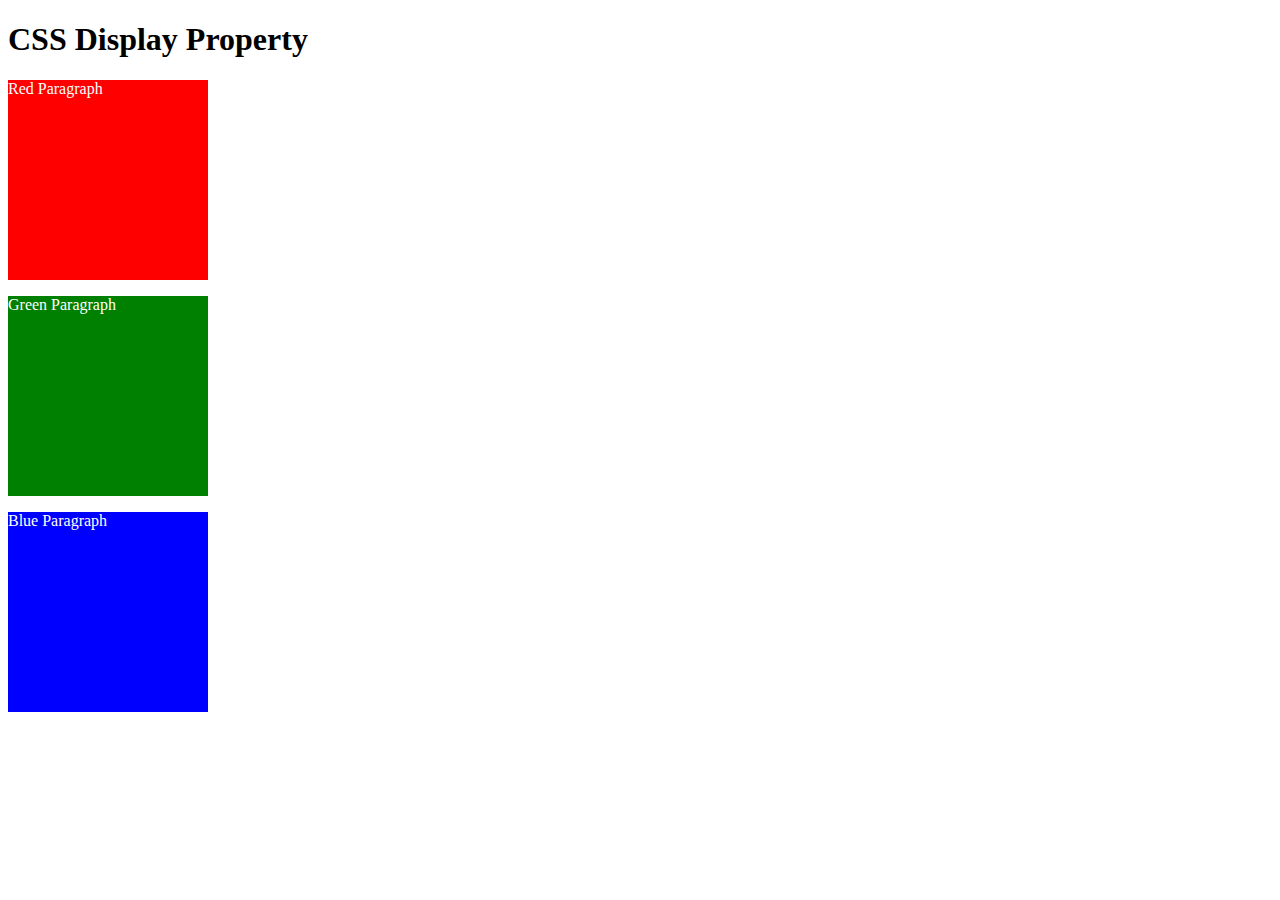
<file: 8.0 CSS Display/index.html>
<!DOCTYPE html>
<html>
  <!-- 
  TODO
1. By changing only the display property of the CSS make all 3 squares line up horizontally like in goal1 image.
2. Change only the display property to make all 3 squares line up vertically like in goal2 image. 
-->

  <head>
    <title>CSS Display Property Example</title>
    <style>
      p {
        color: white;
      }

      .red {
        /* display: inline-block; */
        display: block;
        width: 200px;
        height: 200px;
        background-color: red;
      }

      .green {
        /* display: inline-block; */
        display: block;
        width: 200px;
        height: 200px;
        background-color: green;
      }

      .blue {
        /* display: inline-block; */
        display: block;
        width: 200px;
        height: 200px;
        background-color: blue;
      }
    </style>
  </head>

  <body>
    <h1>CSS Display Property</h1>
    <p class="red">Red Paragraph</p>
    <p class="green">Green Paragraph</p>
    <p class="blue">Blue Paragraph</p>
  </body>
</html>
</file>
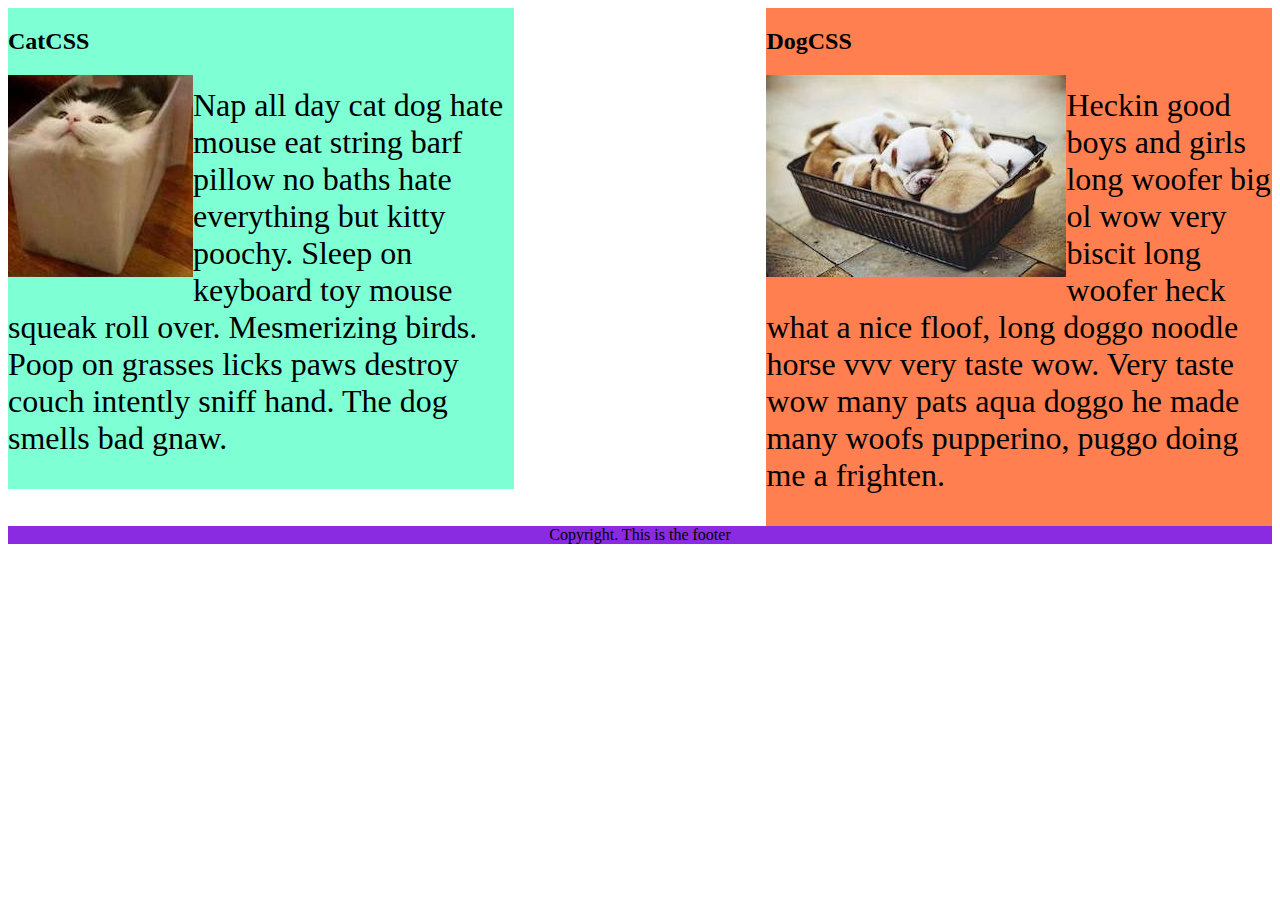
<file: 8.1 CSS Float/index.html>
<!DOCTYPE html>
<html lang="en">
  <!-- TODO
1. Make both paragraph elements wrap around the image.
2. Use Float to move the cat div to the left and the dog div to the right.
3. Use clear to make the footer go below both the cat and dog div. -->

  <head>
    <meta charset="UTF-8" />
    <title>CSS Float</title>
    <style>
      body {
        display: inline-block;
      }

      div {
        display: inline-block;
        width: 40%;
      }

      p {
        font-size: 2em;
      }

      img {
        float: left;
      }

      .cat {
        background-color: aquamarine;
        float: left;
      }

      .dog {
        background-color: coral;
        float: right;
      }

      footer {
        clear: both;
        text-align: center;
        background-color: blueviolet;
      }
    </style>
  </head>

  <body>
    <div class="cat">
      <h2>CatCSS</h2>

      <img src="cat.jpeg" alt="cat in a box" />
      <p class="first-paragraph">
        Nap all day cat dog hate mouse eat string barf pillow no baths hate
        everything but kitty poochy. Sleep on keyboard toy mouse squeak roll
        over. Mesmerizing birds. Poop on grasses licks paws destroy couch
        intently sniff hand. The dog smells bad gnaw.
      </p>
    </div>
    <div class="dog">
      <h2>DogCSS</h2>
      <img src="dog.jpeg" alt="dogs in a box" />
      <p class="second-paragraph">
        Heckin good boys and girls long woofer big ol wow very biscit long
        woofer heck what a nice floof, long doggo noodle horse vvv very taste
        wow. Very taste wow many pats aqua doggo he made many woofs pupperino,
        puggo doing me a frighten.
      </p>
    </div>

    <footer>Copyright. This is the footer</footer>
  </body>
</html>
</file>
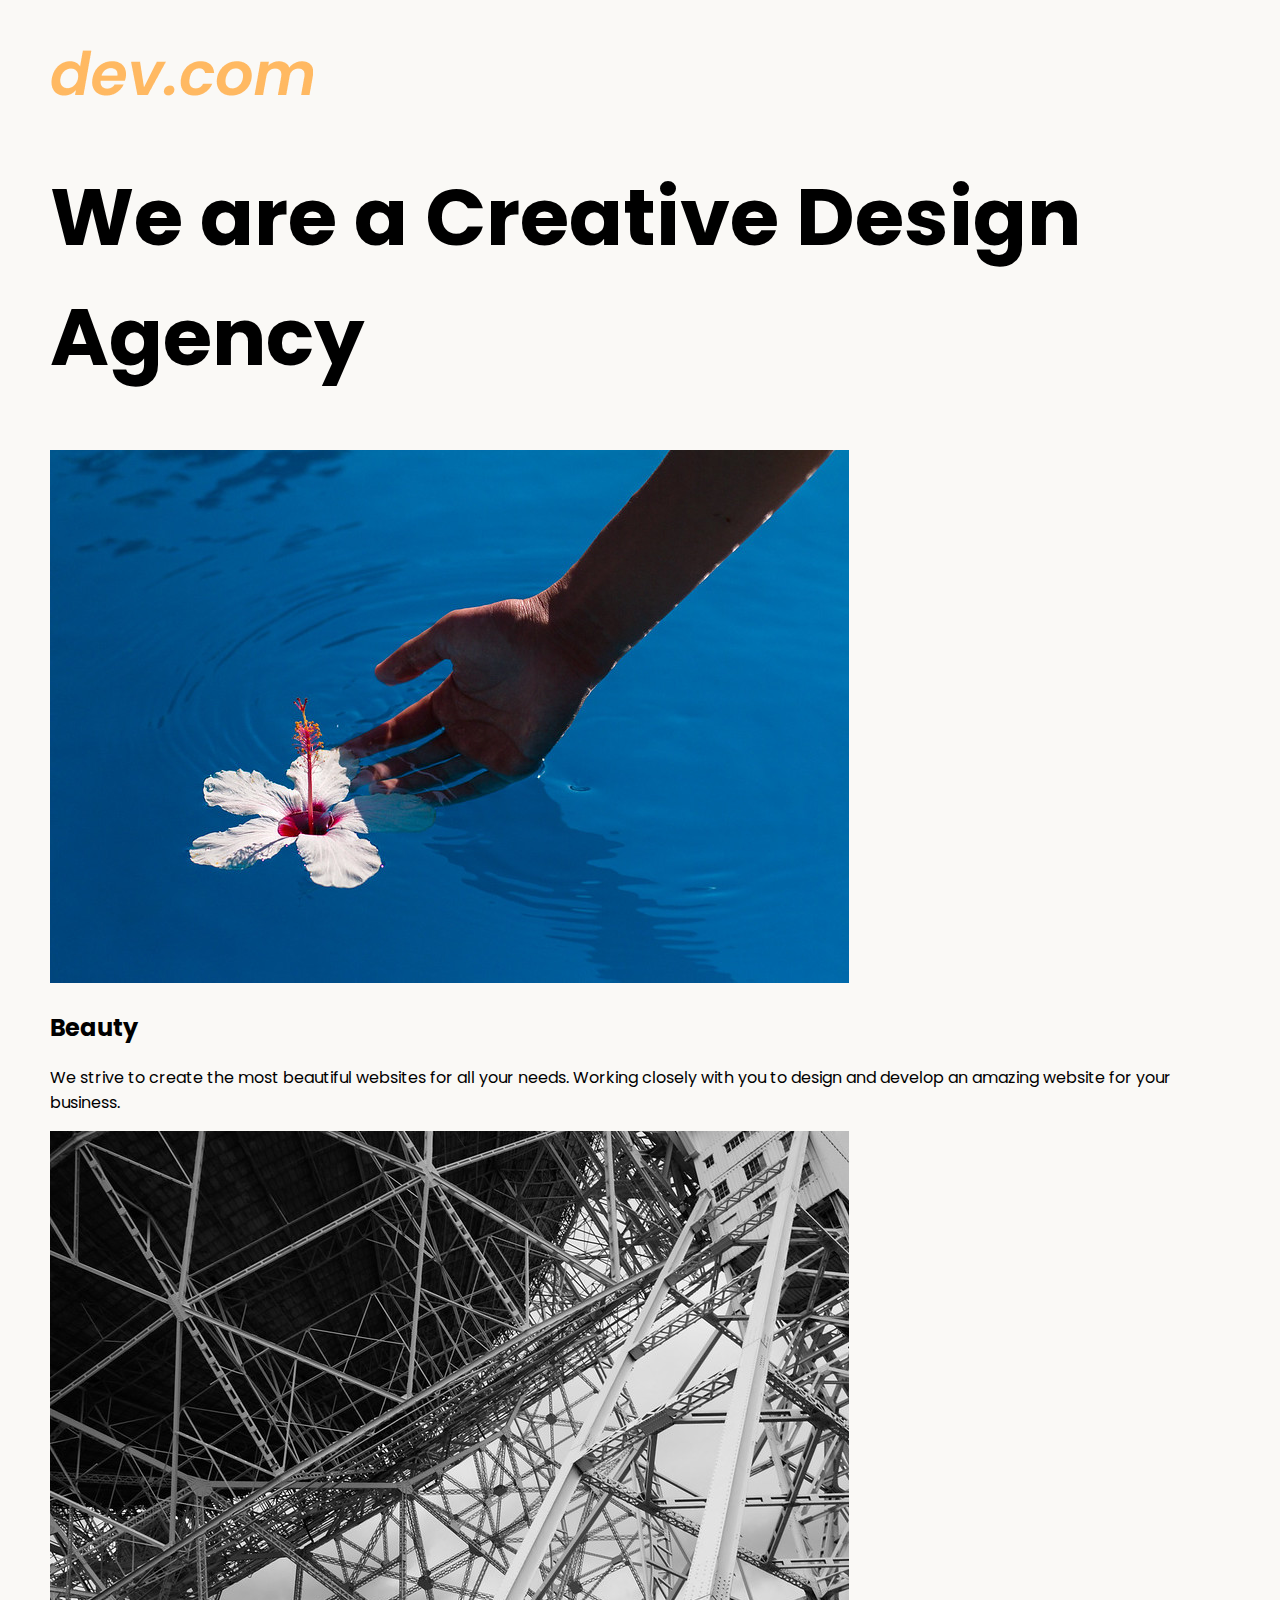
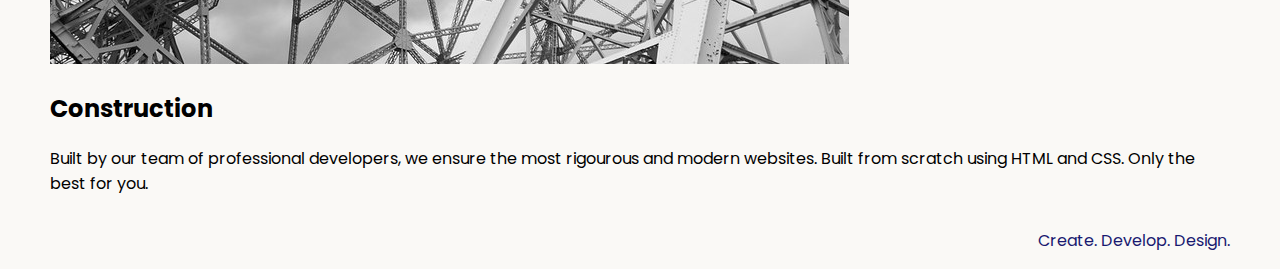
<file: 8.4 Web Design Agency Project/index.html>
<!DOCTYPE html>
<html lang="en">

<head>
  <meta charset="UTF-8">
  <meta name="viewport" content="width=device-width, initial-scale=1.0">
  <title>Agency</title>
  <link rel="stylesheet" href="./style.css">
  <link rel="preconnect" href="https://fonts.googleapis.com">
  <link rel="preconnect" href="https://fonts.gstatic.com" crossorigin>
  <link href="https://fonts.googleapis.com/css2?family=Poppins:wght@400;700&display=swap" rel="stylesheet">
</head>

<body>
  <div class="main">
    <img class="logo" src="./assets/images/logo.png" alt="logo">
    <h1>We are a Creative Design Agency</h1>
    <div class="left card"><img class="tile-image" src="./assets/images/beautiful.jpg" alt="hand and flower in water">
      <h2 class="card-title">Beauty</h2>
      <p class="card-text">We strive to create the most beautiful websites for all your needs. Working closely with you
        to
        design and
        develop an amazing website for your business.</p>
    </div>

    <div class="right card"><img class="tile-image" src="./assets/images/construction.jpg" alt="metal structure">
      <h2 class="card-title">Construction</h2>
      <p>Built by our team of professional developers, we ensure the most rigourous and modern websites. Built from
        scratch using HTML and CSS. Only the best for you.</p>
    </div>

  </div>
  <footer>
    <p>Create. Develop. Design.</p>
  </footer>
</body>

</html>
</file>
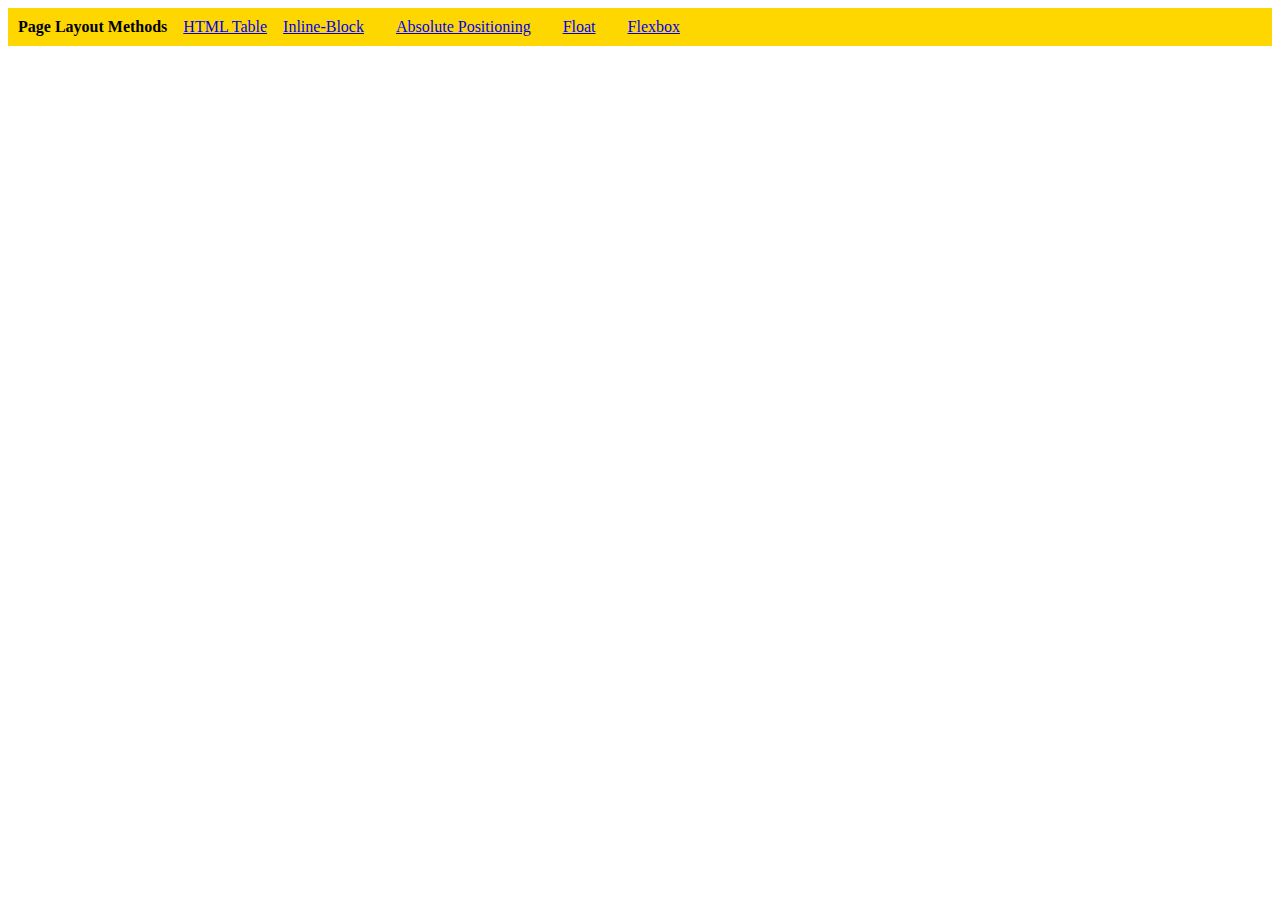
<file: 9.0 Display Flex/index.html>
<!DOCTYPE html>
<html lang="en">

<head>
  <meta charset="UTF-8">
  <meta name="viewport" content="width=device-width, initial-scale=1.0">
  <title>Column Layout Methods</title>
  <style>
    p {
      padding: 0;
      margin: 0;
      font-weight: 700;
    }

    li {
      list-style: none;
    }

    .container {
      padding: 10px;
      background-color: gold;
      display: flex;
      gap: 1rem;
    }

  </style>
</head>

<body>
  <div class="container">
    <p>Page Layout Methods</p>

    <li><a href="./html-table.html">HTML Table</a></li>
    <li><a href="./inline-block.html">Inline-Block</li>
    <li><a href="./absolute-position.html">Absolute Positioning</li>
    <li><a href="./float.html">Float</li>
    <li><a href="./flex.html">Flexbox</li>

  </div>
</body>

</html>
</file>
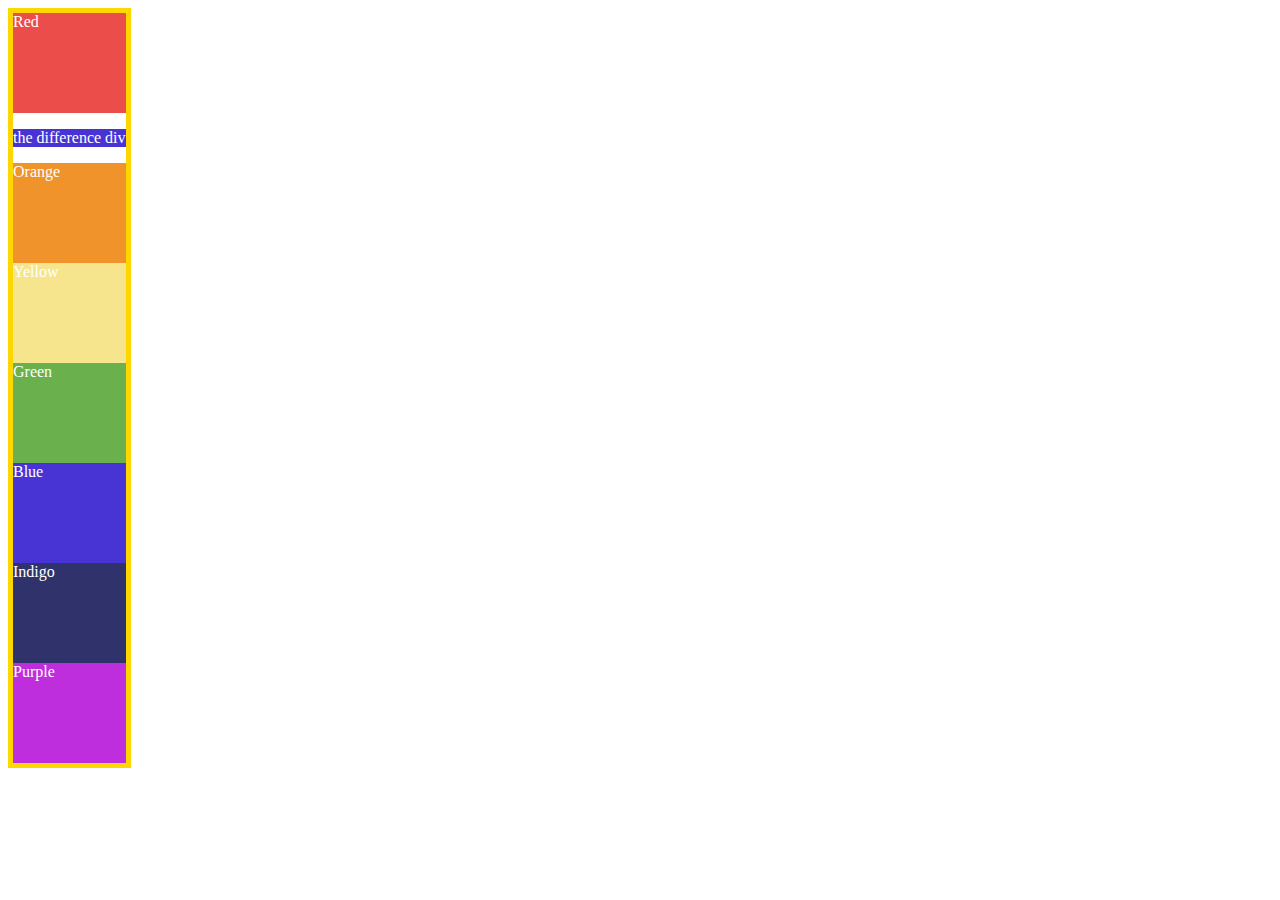
<file: 9.1 Flex Direction/index.html>
<!DOCTYPE html>
<html lang="en">
  <head>
    <meta charset="UTF-8" />
    <meta name="viewport" content="width=device-width, initial-scale=1.0" />
    <title>Flex Direction</title>
    <!-- HINT:
  https://developer.mozilla.org/en-US/docs/Web/CSS/Universal_selectors
  https://developer.mozilla.org/en-US/docs/Learn/CSS/Building_blocks/Selectors/Combinators 
  -->
    <style>
      .container {
        color: white;
        border: 5px solid gold;
        display: inline-flex;
        flex-direction: column;
        & div {
          flex-basis: 100px;
        }
      }

      /*
Select all the elements that are the direct
children of the .container class.
    */

      /* .container > * {
        flex-basis: 100px;
      } */

      .red {
        background-color: #eb4d4b;
      }
      .orange {
        background-color: #f0932b;
      }
      .yellow {
        background-color: #f6e58d;
      }
      .green {
        background-color: #6ab04c;
      }
      .blue {
        background-color: #4834d4;
      }
      .indigo {
        background-color: #30336b;
      }
      .purple {
        background-color: #be2edd;
      }
    </style>
  </head>

  <body>
    <div class="container">
      <div class="red">Red</div>
       <p class="blue"> the difference div</p>
      <div class="orange">Orange</div>
      <div class="yellow">Yellow</div>
      <div class="green">Green</div>
      <div class="blue">Blue</div>
      <div class="indigo">Indigo</div>
      <div class="purple">Purple</div>
    </div>
  </body>
</html>
</file>
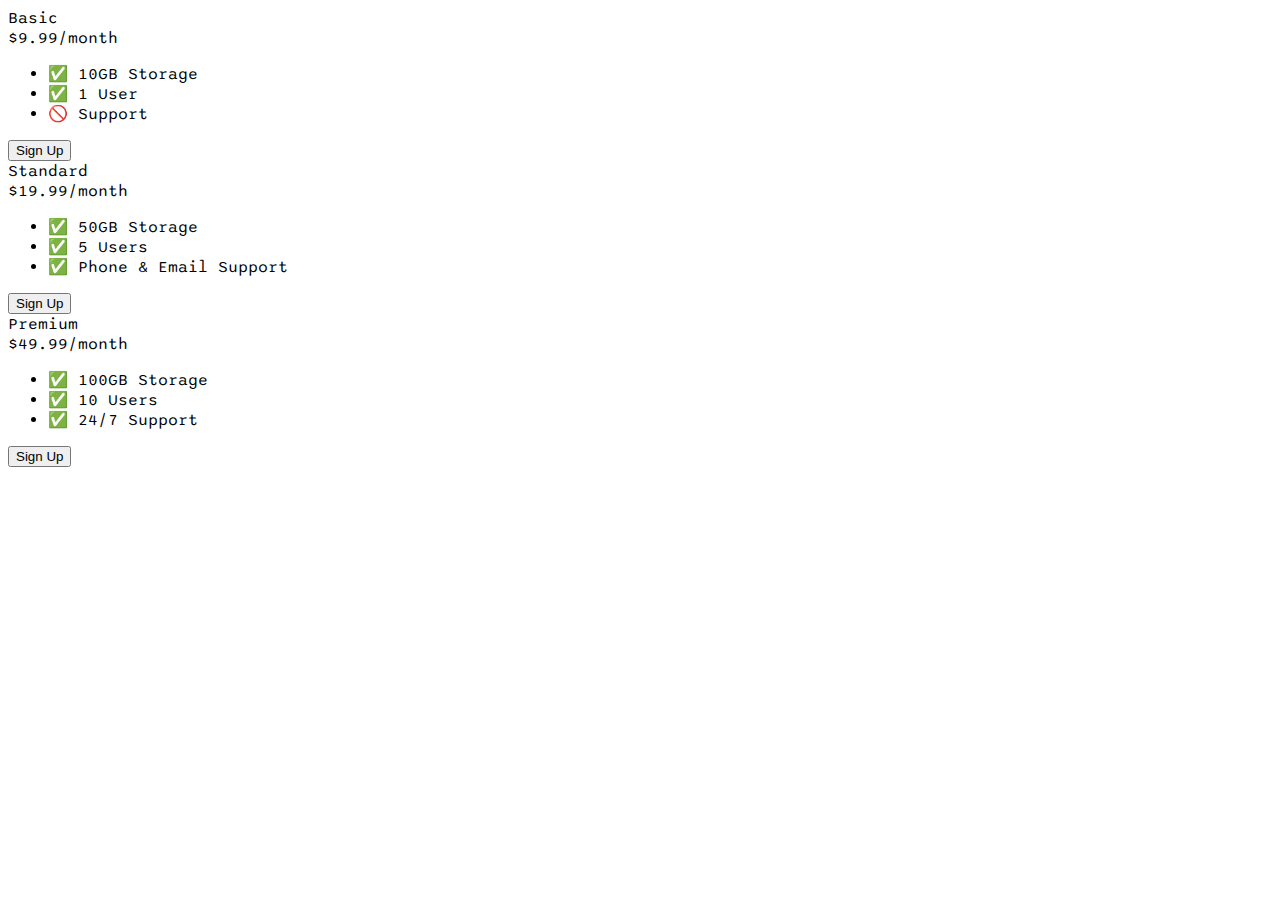
<file: 9.4 Flexbox Pricing Table Project/index.html>
<!DOCTYPE html>
<html>

<head>
  <title>Flexbox Pricing Table</title>
  <link rel="preconnect" href="https://fonts.googleapis.com">
  <link rel="preconnect" href="https://fonts.gstatic.com" crossorigin>
  <link href="https://fonts.googleapis.com/css2?family=Sono:wght@400;700&display=swap" rel="stylesheet">
  <style>
    body {
      font-family: 'Sono', sans-serif;
    }

    /* Hint: What can you do with a media query and flexbox? */
    @media (max-width: 1250px) {
      
    }
  </style>
</head>

<body>
  <div class="pricing-container">
    <div class="pricing-plan">
      <div class="plan-title">Basic</div>
      <div class="plan-price">$9.99/month</div>
      <ul class="plan-features">
        <li>✅ 10GB Storage</li>
        <li>✅ 1 User</li>
        <li>🚫 Support</li>
      </ul>
      <button class="plan-button">Sign Up</a>
    </div>
    <div class="pricing-plan">
      <div class="plan-title">Standard</div>
      <div class="plan-price">$19.99/month</div>
      <ul class="plan-features">
        <li>✅ 50GB Storage</li>
        <li>✅ 5 Users</li>
        <li>✅ Phone &amp; Email Support</li>
      </ul>
      <button class="plan-button">Sign Up</a>
    </div>
    <div class="pricing-plan">
      <div class="plan-title">Premium</div>
      <div class="plan-price">$49.99/month</div>
      <ul class="plan-features">
        <li>✅ 100GB Storage</li>
        <li>✅ 10 Users</li>
        <li>✅ 24/7 Support</li>
      </ul>
      <button class="plan-button">Sign Up</a>
    </div>
  </div>

</body>

</html>
</file>
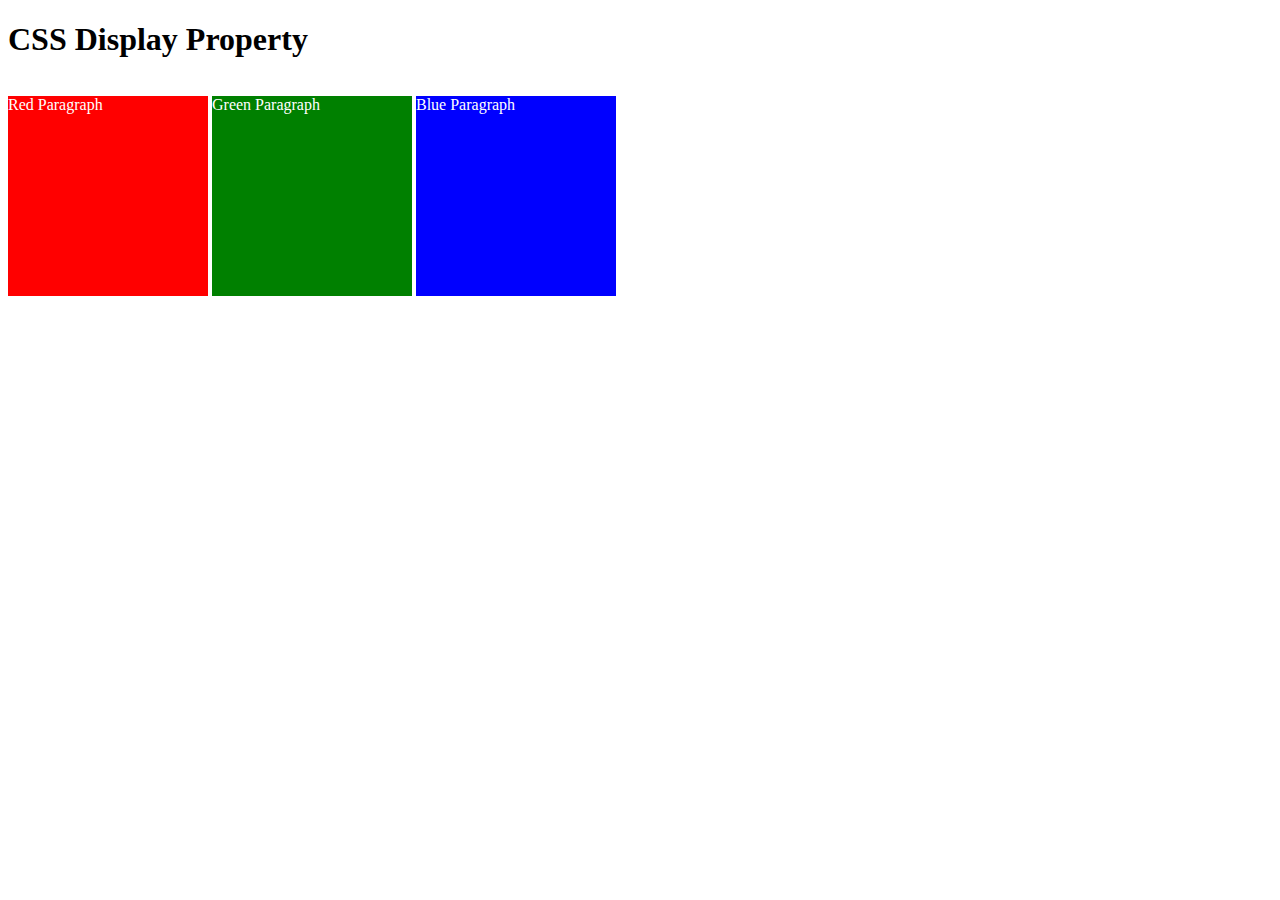
<file: 8.0 CSS Display/solution1.html>
<!DOCTYPE html>
<html>

<head>
  <title>CSS Display Property Example</title>
  <style>
    p {
      color: white;
    }

    .red {
      display: inline-block;
      width: 200px;
      height: 200px;
      background-color: red;
    }

    .green {
      display: inline-block;
      width: 200px;
      height: 200px;
      background-color: green;
    }

    .blue {
      display: inline-block;
      width: 200px;
      height: 200px;
      background-color: blue;
    }
  </style>
</head>

<body>
  <h1>CSS Display Property</h1>
  <p class="red">Red Paragraph </p>
  <p class="green">Green Paragraph</p>
  <p class="blue">Blue Paragraph</p>


</body>

</html>
</file>
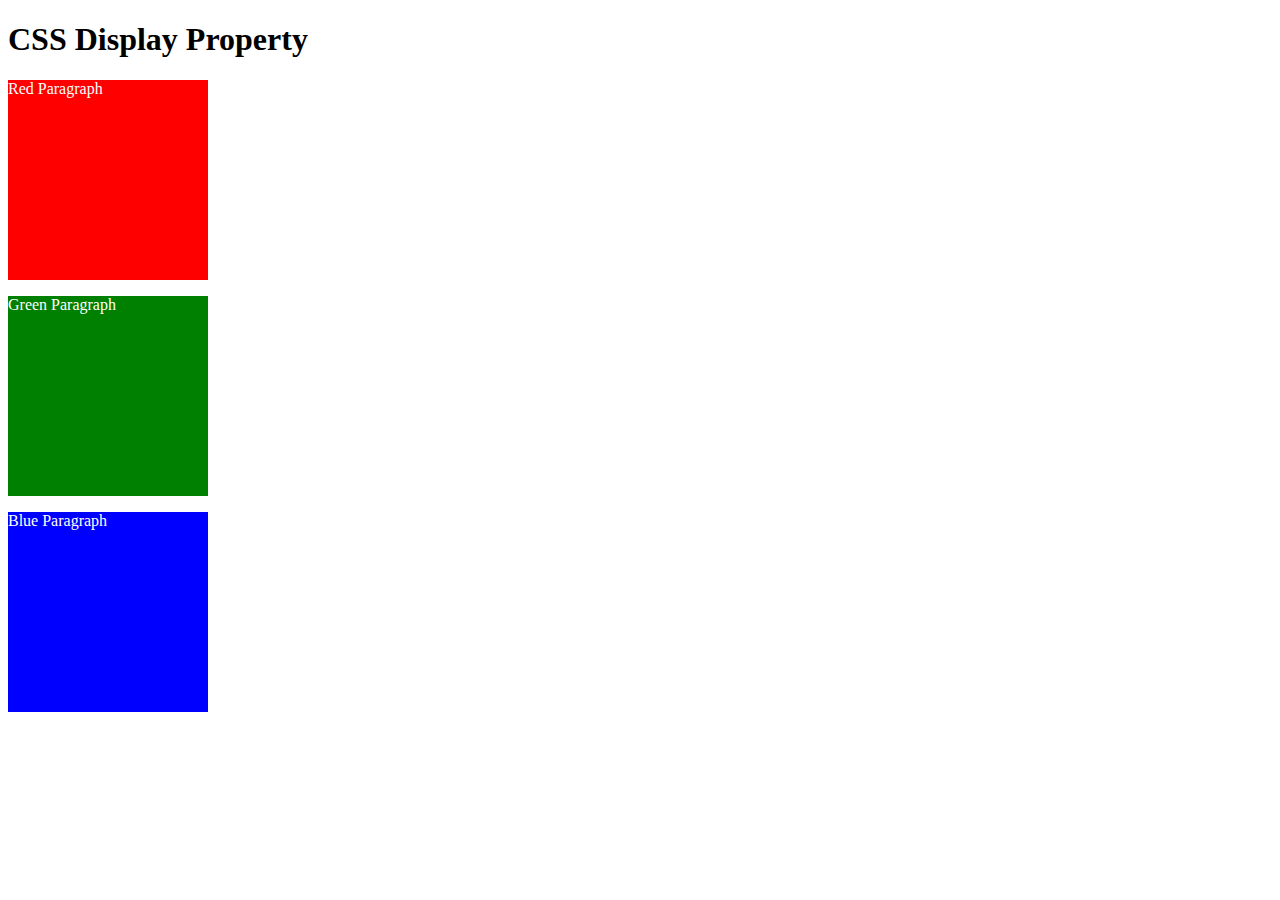
<file: 8.0 CSS Display/solution2.html>
<!DOCTYPE html>
<html>

<head>
  <title>CSS Display Property Example</title>
  <style>
    p {
      color: white;
    }

    .red {
      display: block;
      width: 200px;
      height: 200px;
      background-color: red;
    }

    .green {
      display: block;
      width: 200px;
      height: 200px;
      background-color: green;
    }

    .blue {
      display: block;
      width: 200px;
      height: 200px;
      background-color: blue;
    }
  </style>
</head>

<body>
  <h1>CSS Display Property</h1>
  <p class="red">Red Paragraph </p>
  <p class="green">Green Paragraph</p>
  <p class="blue">Blue Paragraph</p>


</body>

</html>
</file>
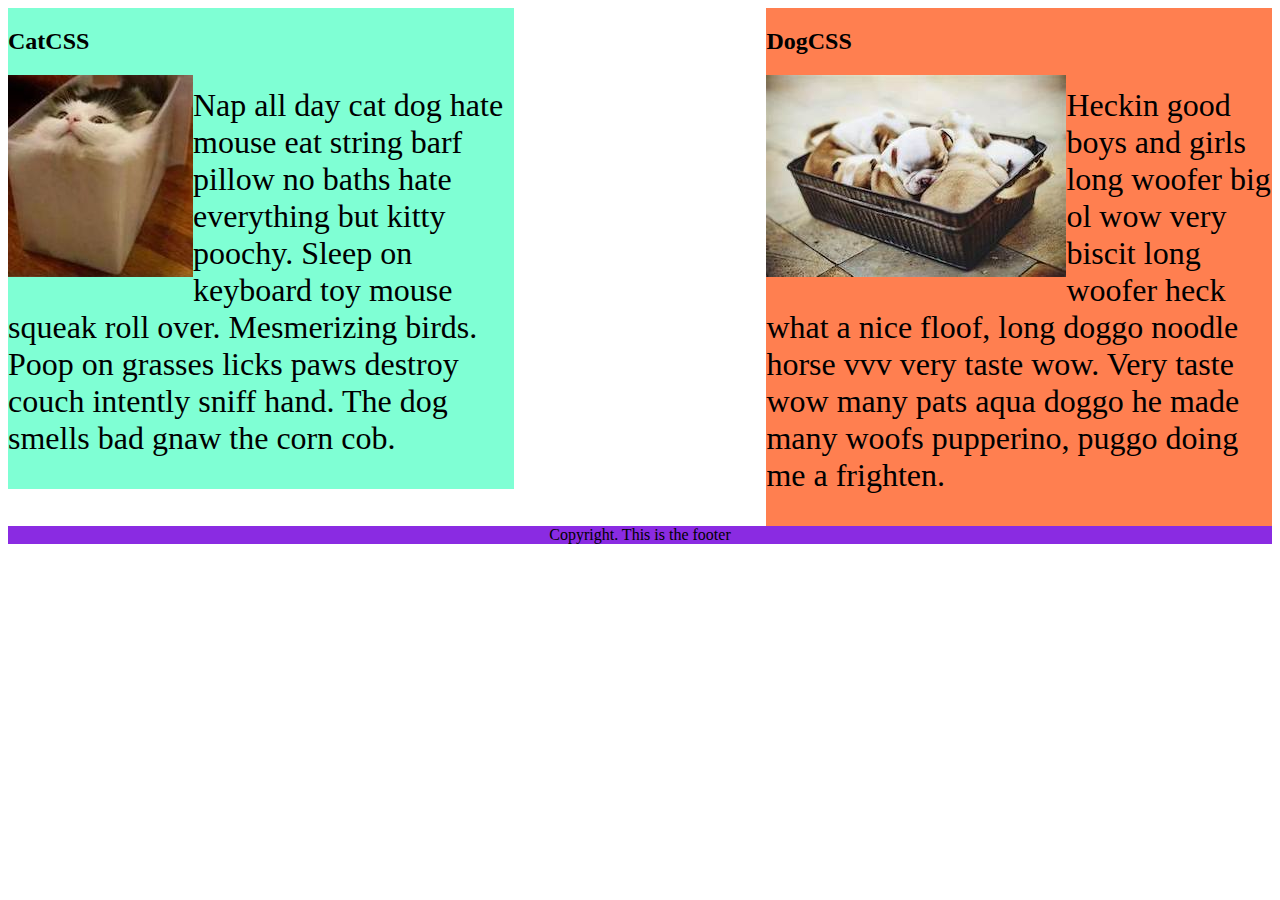
<file: 8.1 CSS Float/solution.html>
<!DOCTYPE html>
<html lang="en">

<head>
  <meta charset="UTF-8">
  <title>CSS Float</title>
  <style>
    div {
      display: inline-block;
      width: 40%;
    }

    p {
      font-size: 2em;
    }

    .cat {
      float: left;
      background-color: aquamarine;
    }

    .dog {
      float: right;
      background-color: coral;
    }

    img {
      float: left;
    }

    footer {
      clear: both;
      text-align: center;
      background-color: blueviolet;
    }
  </style>
</head>

<body>
  <div class="cat">
    <h2>CatCSS</h2>

    <img src="cat.jpeg" alt="cat in a box" />
    <p class="first-paragraph">Nap all day cat dog hate mouse eat string barf pillow no baths hate everything but kitty
      poochy. Sleep on keyboard
      toy
      mouse squeak roll over. Mesmerizing birds. Poop on grasses licks paws destroy couch intently sniff hand. The dog
      smells
      bad gnaw the corn cob.</p>
  </div>

  <div class="dog">
    <h2>DogCSS</h2>
    <img src="dog.jpeg" alt="dogs in a box" />
    <p class="second-paragraph">Heckin good boys and girls long woofer big ol wow very biscit long woofer heck what a
      nice
      floof, long doggo noodle
      horse vvv very taste wow. Very taste wow many pats aqua doggo he made many woofs pupperino, puggo doing me a
      frighten.</p>
  </div>

  <footer>Copyright. This is the footer</footer>
</body>

</html>
</file>
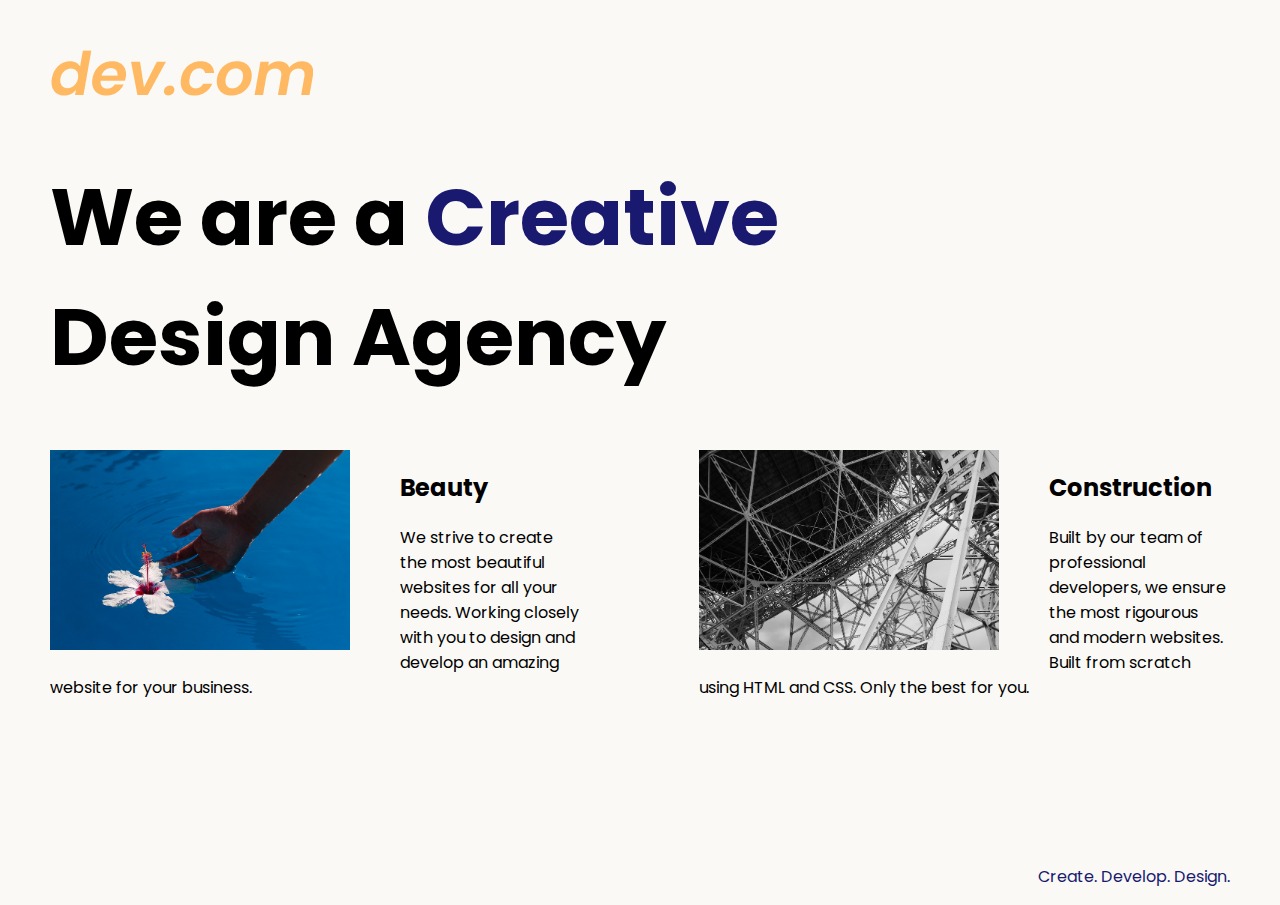
<file: 8.4 Web Design Agency Project/solution.html>
<!DOCTYPE html>
<html lang="en">

<head>
  <meta charset="UTF-8">
  <meta name="viewport" content="width=device-width, initial-scale=1.0">
  <title>Agency</title>
  <link rel="stylesheet" href="./solution.css">
  <link rel="preconnect" href="https://fonts.googleapis.com">
  <link rel="preconnect" href="https://fonts.gstatic.com" crossorigin>
  <link href="https://fonts.googleapis.com/css2?family=Poppins:wght@400;700&display=swap" rel="stylesheet">
</head>

<body>
  <div class="main">
    <img class="logo" src="./assets/images/logo.png" alt="logo">
    <h1>We are a <span class="creative">Creative</span> <br />Design Agency</h1>
    <div class="left card"><img class="tile-image" src="./assets/images/beautiful.jpg" alt="hand and flower in water">
      <h2 class="card-title">Beauty</h2>
      <p class="card-text">We strive to create the most beautiful websites for all your needs. Working closely with you
        to
        design and
        develop an amazing website for your business.</p>
    </div>

    <div class="right card"><img class="tile-image" src="./assets/images/construction.jpg" alt="metal structure">
      <h2 class="card-title">Construction</h2>
      <p>Built by our team of professional developers, we ensure the most rigourous and modern websites. Built from
        scratch using HTML and CSS. Only the best for you.</p>
    </div>

  </div>
  <footer>
    <p>Create. Develop. Design.</p>
  </footer>
</body>

</html>
</file>
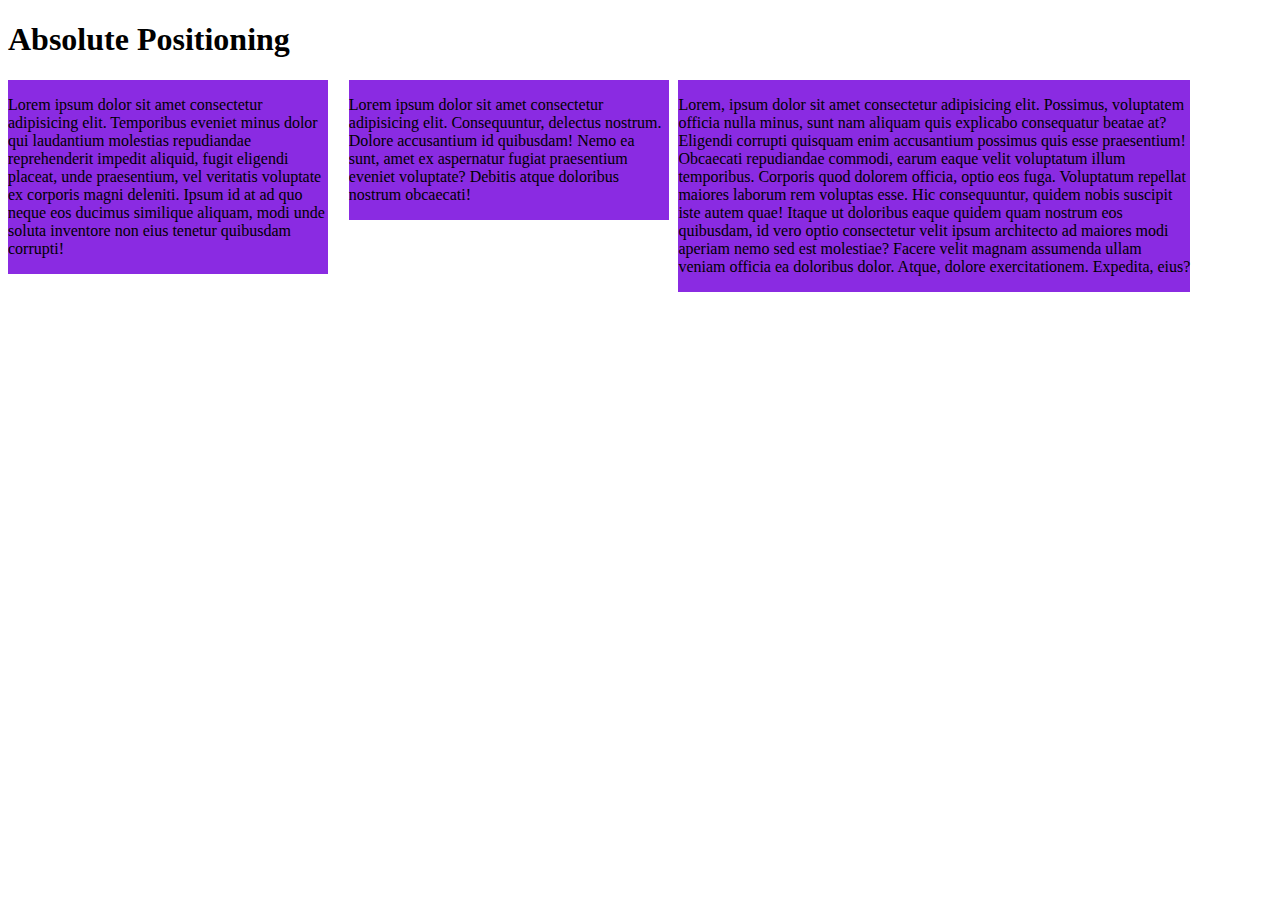
<file: 9.0 Display Flex/absolute-position.html>
<!DOCTYPE html>
<html lang="en">

<head>
  <meta charset="UTF-8">
  <meta name="viewport" content="width=device-width, initial-scale=1.0">
  <title>Absolute Positioning</title>
  <style>
    div {
      position: relative;
      display: inline-block;
      background-color: blueviolet;
    }

    .one {
      width: 25%;
      position: absolute;
    }

    .two {
      position: absolute;
      left: 27.25%;
      width: 25%;
    }

    .three {
      position: absolute;
      left: 53%;
      width: 40%;
    }
  </style>
</head>

<body>

  <body>
<h1>Absolute Positioning</h1>
    <div class="one">
      <p>Lorem ipsum dolor sit amet consectetur adipisicing elit. Temporibus eveniet minus dolor qui laudantium
        molestias repudiandae reprehenderit impedit aliquid, fugit eligendi placeat, unde praesentium, vel veritatis
        voluptate ex corporis magni deleniti. Ipsum id at ad quo neque eos ducimus similique aliquam, modi unde soluta
        inventore non eius tenetur quibusdam corrupti!</p>
    </div>
    <div class="two">
      <p>Lorem ipsum dolor sit amet consectetur adipisicing elit. Consequuntur, delectus nostrum. Dolore accusantium id
        quibusdam! Nemo ea sunt, amet ex aspernatur fugiat praesentium eveniet voluptate? Debitis atque doloribus
        nostrum obcaecati!</p>
    </div>
    <div class="three">
      <p>Lorem, ipsum dolor sit amet consectetur adipisicing elit. Possimus, voluptatem officia nulla minus, sunt nam
        aliquam quis explicabo consequatur beatae at? Eligendi corrupti quisquam enim accusantium possimus quis esse
        praesentium! Obcaecati repudiandae commodi, earum eaque velit voluptatum illum temporibus. Corporis quod dolorem
        officia, optio eos fuga. Voluptatum repellat maiores laborum rem voluptas esse. Hic consequuntur, quidem nobis
        suscipit iste autem quae! Itaque ut doloribus eaque quidem quam nostrum eos quibusdam, id vero optio consectetur
        velit ipsum architecto ad maiores modi aperiam nemo sed est molestiae? Facere velit magnam assumenda ullam
        veniam officia ea doloribus dolor. Atque, dolore exercitationem. Expedita, eius?</p>
    </div>
  </body>

</html>
</file>
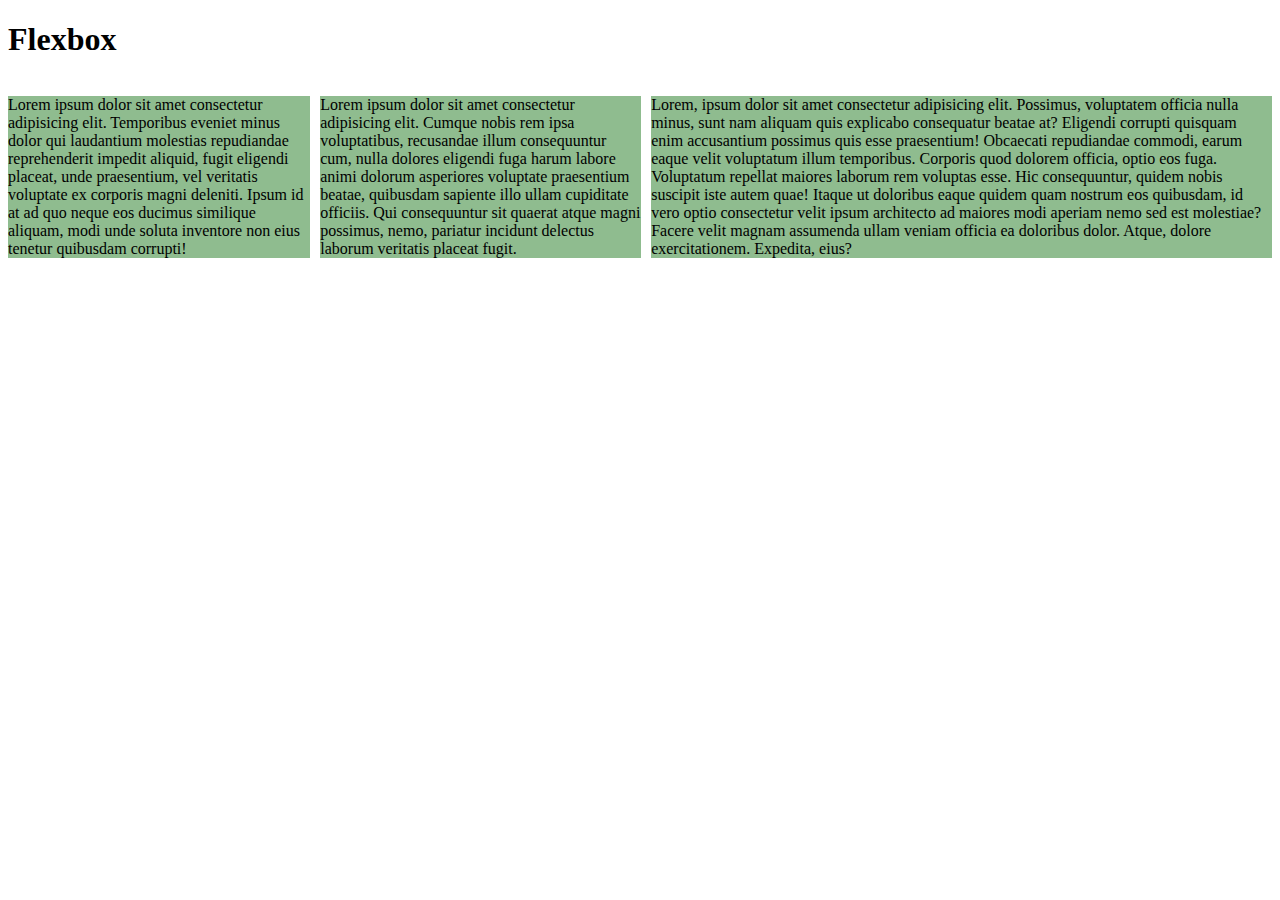
<file: 9.0 Display Flex/flex.html>
<!DOCTYPE html>
<html lang="en">

<head>
  <meta charset="UTF-8">
  <meta name="viewport" content="width=device-width, initial-scale=1.0">
  <title>Flexbox</title>
  <style>
    .container {
      display: flex;
      gap: 10px;
    }

    p {
      background-color: darkseagreen;
    }
  </style>
</head>

<body>

  <body>
    <h1>Flexbox</h1>
    <div class="container">
      <div class="one">
        <p>Lorem ipsum dolor sit amet consectetur adipisicing elit. Temporibus eveniet minus dolor qui laudantium
          molestias repudiandae reprehenderit impedit aliquid, fugit eligendi placeat, unde praesentium, vel veritatis
          voluptate ex corporis magni deleniti. Ipsum id at ad quo neque eos ducimus similique aliquam, modi unde soluta
          inventore non eius tenetur quibusdam corrupti!</p>
      </div>
      <div class="two">
        <p>Lorem ipsum dolor sit amet consectetur adipisicing elit. Cumque nobis rem ipsa voluptatibus, recusandae illum
          consequuntur cum, nulla dolores eligendi fuga harum labore animi dolorum asperiores voluptate praesentium
          beatae, quibusdam sapiente illo ullam cupiditate officiis. Qui consequuntur sit quaerat atque magni possimus,
          nemo, pariatur incidunt delectus laborum veritatis placeat fugit.</p>
      </div>
      <div class="three">
        <p>Lorem, ipsum dolor sit amet consectetur adipisicing elit. Possimus, voluptatem officia nulla minus, sunt nam
          aliquam quis explicabo consequatur beatae at? Eligendi corrupti quisquam enim accusantium possimus quis esse
          praesentium! Obcaecati repudiandae commodi, earum eaque velit voluptatum illum temporibus. Corporis quod
          dolorem
          officia, optio eos fuga. Voluptatum repellat maiores laborum rem voluptas esse. Hic consequuntur, quidem nobis
          suscipit iste autem quae! Itaque ut doloribus eaque quidem quam nostrum eos quibusdam, id vero optio
          consectetur
          velit ipsum architecto ad maiores modi aperiam nemo sed est molestiae? Facere velit magnam assumenda ullam
          veniam officia ea doloribus dolor. Atque, dolore exercitationem. Expedita, eius?</p>
      </div>
    </div>
  </body>

</html>
</file>
<file: 8.4 Web Design Agency Project/style.css>
body {
  font-family: "Poppins", sans-serif;
  margin: 50px 50px 0 50px;
  background-color: #faf9f6;
  display: flex;
  flex-direction: column;
  min-height: 95vh;
}
.main {
  flex: 1;
}

h1 {
  font-size: 5rem;
}

footer {
  text-align: right;
  color: midnightblue;
}
</file>
<file: 8.4 Web Design Agency Project/solution.css>
body {
  font-family: "Poppins", sans-serif;
  margin: 50px 50px 0 50px;
  background-color: #faf9f6;
  display: flex;
  flex-direction: column;
  min-height: 95vh;
}
.main {
  flex: 1;
}

h1 {
  font-size: 5rem;
}

footer {
  text-align: right;
  color: midnightblue;
}

.tile-image {
  height: 200px;
  float: left;
  margin-right: 50px;
}

.card {
  width: 45%;
}

.left {
  float: left;
}

.right {
  float: right;
}

.creative {
  color: midnightblue;
}

@media (max-width: 680px) {
  .logo {
    width: 100px;
  }

  h1 {
    font-size: 3.5rem;
    text-align: center;
  }

  .card {
    width: 100%;
    display: block;
    margin-bottom: 30px;
    text-align: justify;
  }

  .card img {
    margin-bottom: 10px;
    width: 100%;
    display: inline;
    object-fit: cover;
  }
}
</file>
